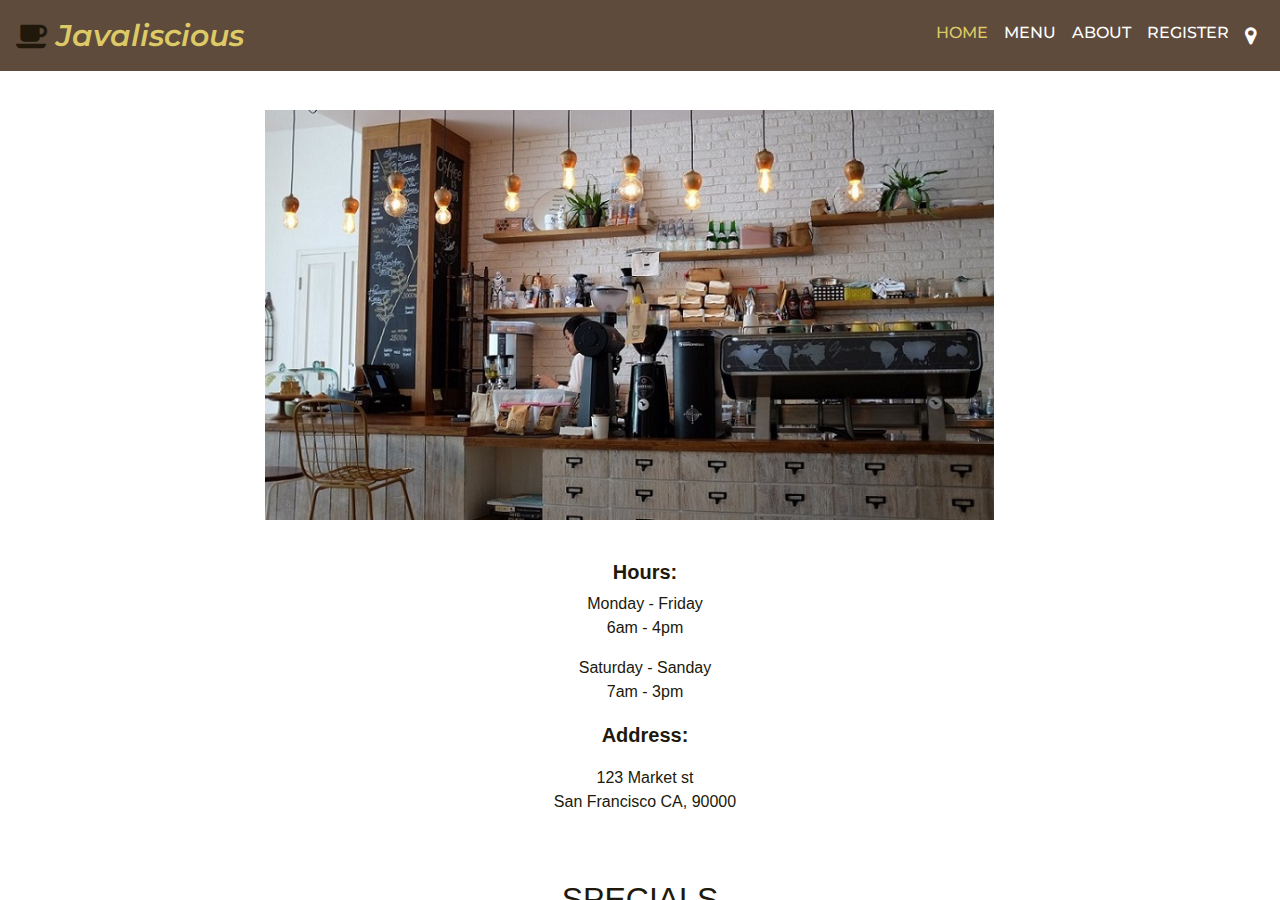
<file: index.html>
<!DOCTYPE html>
<html lang="en">

<head>
    <meta charset="UTF-8">
    <meta name="viewport" content="width=device-width, initial-scale=1.0">
    <title>Javaliscious Homepage</title>
    <meta name="description" content="main page of Javaliscious website which contains working hourse, specials, community events, contact information, address">
    <link rel="stylesheet" href="https://cdnjs.cloudflare.com/ajax/libs/font-awesome/4.7.0/css/font-awesome.min.css">
    <!--<script src="https://stackpath.bootstrapcdn.com/bootstrap/4.1.3/css/bootstrap.min.css"></script> -->
    <script src="https://code.jquery.com/jquery-3.3.1.slim.min.js"></script>
    <script src="https://cdnjs.cloudflare.com/ajax/libs/popper.js/1.14.3/umd/popper.min.js"></script>
    <script src="https://code.jquery.com/jquery-3.6.0.min.js"></script>
    <script src="https://stackpath.bootstrapcdn.com/bootstrap/4.1.3/js/bootstrap.min.js"></script>
    <!-- Bootstrap CSS -->
    <link rel="stylesheet" href="https://stackpath.bootstrapcdn.com/bootstrap/4.3.1/css/bootstrap.min.css" integrity="sha384-ggOyR0iXCbMQv3Xipma34MD+dH/1fQ784/j6cY/iJTQUOhcWr7x9JvoRxT2MZw1T" crossorigin="anonymous">
    <link rel="stylesheet" href="css/style1.css">
    <script src="js/footer.js"></script>
    <script src="js/top_nav_bar.js"></script>
</head>

<body>
    <div class="menu_nav" id="menu_nav">
        <script>
            document.getElementById("menu_nav").innerHTML += top_nav('home');
        </script>
    </div>
    <div class="scroll_page_div" id="scroll_page_div">
        <section class="home">
            <div class="max-width">
                <img class="homeImage" src="images/coffeeHome.jpg" alt="picture of Coffee maker">
                <!-- <div class="order-button">
            <a  href="menu/menu.html" class="text-decoration-none">Order Online</a>
        </div> -->

                <div class="hours">
                    <h2 class="bold">Hours:</h2>

                    <p>Monday - Friday<br>
                        6am - 4pm </p>

                    <p>Saturday - Sanday<br>
                        7am - 3pm</p>

                    <p class="bold">Address:</p>

                    <p>123 Market st<br>
                        San Francisco CA, 90000</p>
                </div>
            </div>
        </section>
        <section class="specials">
            <!-- <div class="max-width">       -->
            <div class="container">
                <div class="row justify-content-md-center">
                    <div class="col-md-12">
                        <h2>SPECIALS</h2>
                    </div>
                    <div class="col-md-3 specials-card">
                        <div class="thumbnail">
                            <a href="images/specials1.jpg" target="_blank">
                                <img src="images/specials1.jpg" alt="Javaliscious Specials 1" style="width:100%">
                                <div class="text">
                                    <p>Coffee Description 1</p>
                                    <p>$12.00</p>
                                </div>
                            </a>
                        </div>
                    </div>
                    <div class="col-md-3 specials-card">
                        <div class="thumbnail">
                            <a href="images/specials2.jpg" target="_blank">
                                <img src="images/specials2.jpg" alt="Javaliscious Specials 2" style="width:100%">
                                <div class="text">
                                    <p>Coffee Description 1</p>
                                    <p>$12.00</p>
                                </div>
                            </a>
                        </div>
                    </div>
                    <div class="col-md-3 specials-card">
                        <div class="thumbnail">
                            <a href="images/specials3.jpg" target="_blank">
                                <img src="images/specials3.jpg" alt="Javaliscious Specials 3" style="width:100%">
                                <div class="text">
                                    <p>Coffee Description 1</p>
                                    <p>$12.00</p>
                                </div>
                            </a>
                        </div>
                    </div>
                </div>
                <!-- </div>     -->
            </div>
        </section>


        <footer class="footer" id="home_footer">
            <script>
                document.getElementById("home_footer").innerHTML += insert_footer();
            </script>
        </footer>
        <div id='toTop'><i class="fa fa-arrow-up" aria-hidden="false"></i></div>
        <script src="js/script.js"></script>
    </div>
</body>

</html>
</file>
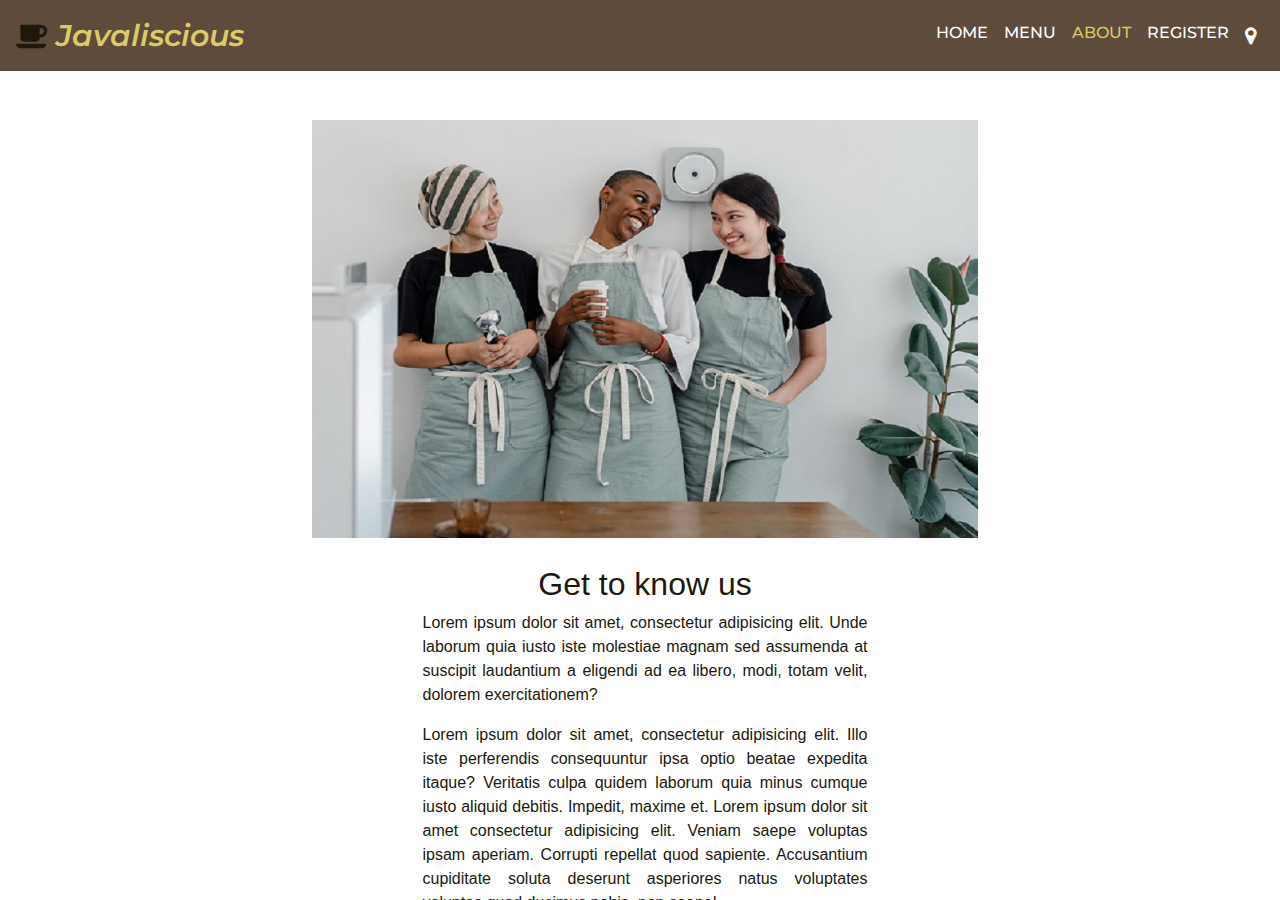
<file: about.html>
<!DOCTYPE html>
<html lang="en">

<head>
    <meta charset="UTF-8">
    <meta name="viewport" content="width=device-width, initial-scale=1.0">
    <title>About Javaliscious</title>
    <meta name="description" content="About page of Javaliscious website">
    <link rel="stylesheet" href="https://cdnjs.cloudflare.com/ajax/libs/font-awesome/4.7.0/css/font-awesome.min.css">
    <!--<script src="https://stackpath.bootstrapcdn.com/bootstrap/4.1.3/css/bootstrap.min.css"></script> -->
    <script src="https://code.jquery.com/jquery-3.3.1.slim.min.js"></script>
    <script src="https://cdnjs.cloudflare.com/ajax/libs/popper.js/1.14.3/umd/popper.min.js"></script>
    <script src="https://code.jquery.com/jquery-3.6.0.min.js"></script>
    <script src="https://stackpath.bootstrapcdn.com/bootstrap/4.1.3/js/bootstrap.min.js"></script>
    <!-- Bootstrap CSS -->
    <link rel="stylesheet" href="https://stackpath.bootstrapcdn.com/bootstrap/4.3.1/css/bootstrap.min.css" integrity="sha384-ggOyR0iXCbMQv3Xipma34MD+dH/1fQ784/j6cY/iJTQUOhcWr7x9JvoRxT2MZw1T" crossorigin="anonymous">
    <link rel="stylesheet" href="css/style1.css">
    <link rel="stylesheet" href="css/about.css">
    <script src="js/top_nav_bar.js"></script>
    <script src="js/footer.js"></script>


</head>

<body>
    <div class="menu_nav" id="menu_nav">
        <script>
            document.getElementById("menu_nav").innerHTML += top_nav('about');
        </script>
    </div>
    <div class="scroll_page_div" id="scroll_page_div">
        <section class="about">
            <div class="max-width">
                <div class="container">
                    <div class="row justify-content-md-center">
                        <div class="col-12">
                            <img class="img-fluid about-image mx-auto d-block" src="images/about.jpg" alt='about_photo'>
                        </div>
                        <div class="about-text col-5 mx-auto">
                            <h2>Get to know us</h2>
                            <p>Lorem ipsum dolor sit amet, consectetur adipisicing elit. Unde laborum quia iusto iste molestiae magnam sed assumenda at suscipit laudantium a eligendi ad ea libero, modi, totam velit, dolorem exercitationem?</p>
                            <p>Lorem ipsum dolor sit amet, consectetur adipisicing elit. Illo iste perferendis consequuntur ipsa optio beatae expedita itaque? Veritatis culpa quidem laborum quia minus cumque iusto aliquid debitis. Impedit, maxime et. Lorem ipsum dolor sit amet consectetur adipisicing elit. Veniam saepe voluptas ipsam aperiam. Corrupti repellat quod sapiente. Accusantium cupiditate soluta deserunt asperiores natus voluptates voluptas quod ducimus nobis, non saepe!</p>
                        </div>
                        <div class="col-12 team">
                            <h2>Meet the team</h2>
                        </div>
                        <!-- <div class="photo-team"> -->
                        <div class="col-md-2 photo-team">
                            <div class="thumbnail">
                                <a href="images/owner.jpg" target="_blank">
                                    <img src="images/owner.jpg" alt="Javaliscious Owner" style="width:100%">
                                    <div class="caption custom-caption">
                                        <p>Owner</p>
                                    </div>
                                </a>
                            </div>
                        </div>
                        <div class="col-md-2 photo-team">
                            <div class="thumbnail">
                                <a href="images/manager.jpg" target="_blank">
                                    <img src="images/manager.jpg" alt="Javaliscious Manager" style="width:100%">
                                    <div class="caption custom-caption">
                                        <p>Manager</p>
                                    </div>
                                </a>
                            </div>
                        </div>
                        <div class="col-md-2 photo-team">
                            <div class="thumbnail">
                                <a href="images/teamlead.jpg" target="_blank">
                                    <img src="images/teamlead.jpg" alt="Javaliscious Teamlead" style="width:100%">
                                    <div class="caption custom-caption">
                                        <p>Team Lead</p>
                                    </div>
                                </a>
                            </div>
                        </div>
                        <!-- </div> -->

                    </div>
                </div>
            </div>
        </section>


        <footer class="footer" id="about_footer">
            <script>
                document.getElementById("about_footer").innerHTML += insert_footer();
            </script>
        </footer>
        <div id='toTop'><i class="fa fa-arrow-up" aria-hidden="false"></i></div>
        <script src="js/script.js"></script>
    </div>
</body>

</html>
</file>
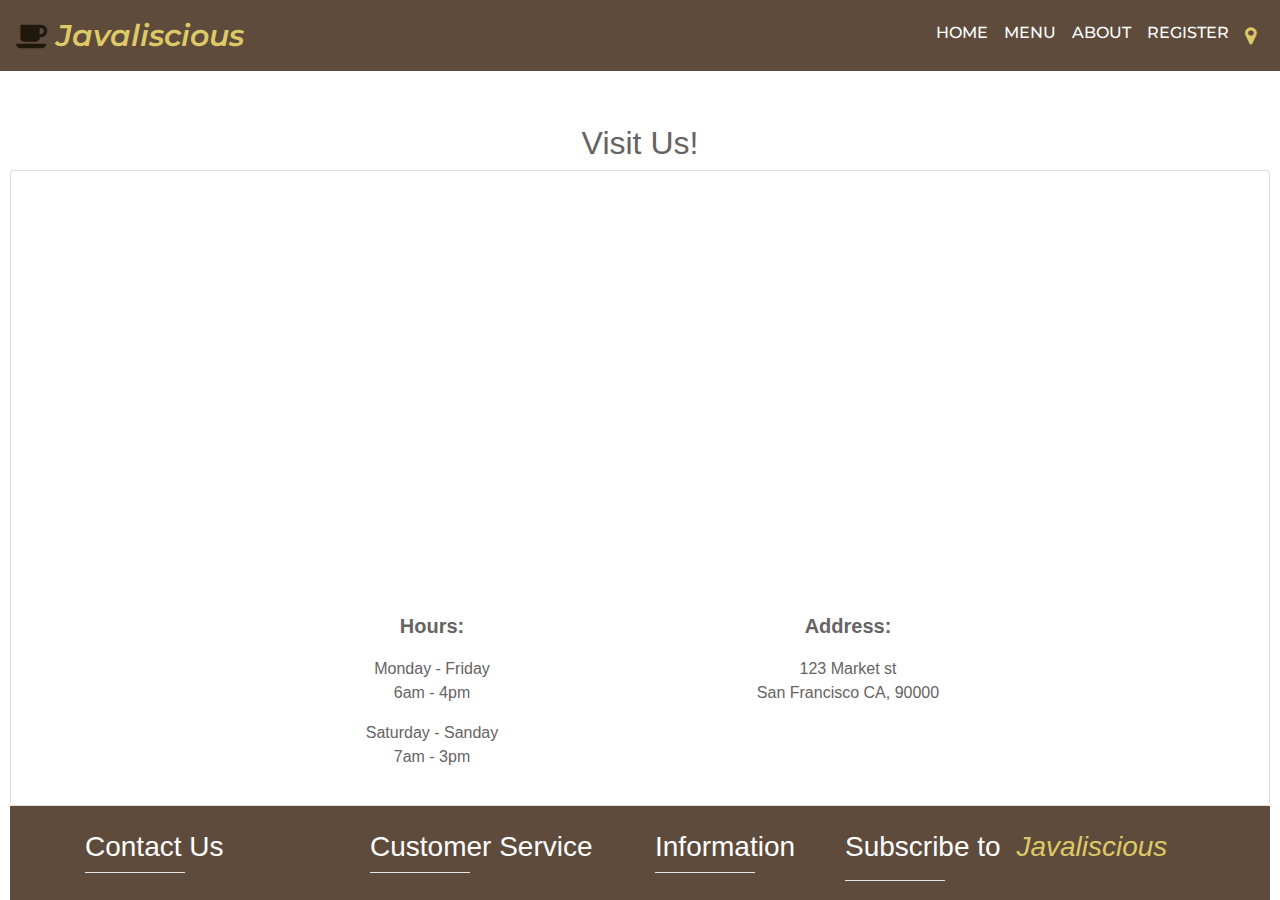
<file: location.html>
<!DOCTYPE html>
<html lang="en">

<head>
    <meta charset="UTF-8">
    <meta name="viewport" content="width=device-width, initial-scale=1.0">
    <title>Location Javaliscious</title>
    <meta name="description" content="Location page of Javaliscious website">
    <link rel="stylesheet" href="https://cdnjs.cloudflare.com/ajax/libs/font-awesome/4.7.0/css/font-awesome.min.css">
    <!--<script src="https://stackpath.bootstrapcdn.com/bootstrap/4.1.3/css/bootstrap.min.css"></script> -->
    <script src="https://code.jquery.com/jquery-3.3.1.slim.min.js"></script>
    <script src="https://cdnjs.cloudflare.com/ajax/libs/popper.js/1.14.3/umd/popper.min.js"></script>
    <script src="https://code.jquery.com/jquery-3.6.0.min.js"></script>
    <script src="https://stackpath.bootstrapcdn.com/bootstrap/4.1.3/js/bootstrap.min.js"></script>
    <!-- Bootstrap CSS -->
    <link rel="stylesheet" href="https://stackpath.bootstrapcdn.com/bootstrap/4.3.1/css/bootstrap.min.css" integrity="sha384-ggOyR0iXCbMQv3Xipma34MD+dH/1fQ784/j6cY/iJTQUOhcWr7x9JvoRxT2MZw1T" crossorigin="anonymous">

    <link rel="stylesheet" href="css/style1.css">
    <link rel="stylesheet" href="css/location.css">
    <script src="js/top_nav_bar.js"></script>


</head>

<body>

    <div class="menu_nav" id="menu_nav">
        <script>
            document.getElementById("menu_nav").innerHTML += top_nav('location');
        </script>
    </div>
    <div class="scroll_page_div" id="scroll_page_div">

        <!--Section: Contact v.2-->
        <section class="section">

            <!--Section heading-->
            <h2 class="section-heading pt-4 location-header">Visit Us!</h2>
            <div class="card">
                <div class="card-body">
                    <div class="row justify-content-md-center">
                        <div class="col-md-7">
                            <div id="map-container-google-11" class="z-depth-1-half map-container" style="height: 400px">
                                <iframe src="https://www.google.com/maps/embed?pb=!1m18!1m12!1m3!1d3155.8115763820538!2d-122.45311428568917!3d37.72410042284828!2m3!1f0!2f0!3f0!3m2!1i1024!2i768!4f13.1!3m3!1m2!1s0x808f7c2b359aab41%3A0x12f64060eb1c664a!2sCCSF%20Cafeteria!5e0!3m2!1sen!2sus!4v1619072175734!5m2!1sen!2sus" frameborder="0" style="border:0" allowfullscreen></iframe>
                            </div>
                        </div>
                    </div>
                    <div class="row justify-content-md-center">
                        <div class="col-lg-4 hours">
                            <p class="bold">Hours:</p>

                            <p>Monday - Friday<br>
                                6am - 4pm </p>

                            <p>Saturday - Sanday<br>
                                7am - 3pm</p>
                        </div>
                        <div class="col-lg-4 hours">
                            <p class="bold">Address:</p>

                            <p>123 Market st<br>
                                San Francisco CA, 90000</p>
                        </div>
                    </div>

                </div>
            </div>

        </section>

        <footer class="footer">
            <div class="container">
                <div class="row ">

                    <div class="col-lg-3 col-md-6 mb-4 mb-md-0 text-white text-center text-md-left">
                        <div class="py-2 my-2">
                            <div>
                                <h3 class="my-2 text-white">Contact Us</h3>
                                <hr class="teal accent-3 mb-4 mt-0 d-inline-block mx-auto" style="width: 100px;">

                                <p><i class="fa fa-phone " aria-hidden="true"></i>
                                    <a href="tel:+1415-678-9030">+1 (415) 678 9030</a>
                                </p>

                                <p><i class="fa fa-envelope  mx-2"></i><a href="mailto:support@javaliscious.com">support@javaliscious.com</a></p>

                                <p class="text-white"> <i class="fa fa-map-marker mx-2 "></i>
                                    <a href="https://www.google.com/maps/place/CCSF+Cafeteria/@37.7241004,-122.4531143,17z/data=!3m1!4b1!4m5!3m4!1s0x808f7c2b359aab41:0x12f64060eb1c664a!8m2!3d37.7240962!4d-122.4509256" target="_blank">Find us</a>
                                </p>
                            </div>
                        </div>
                    </div>
                    <div class="col-lg-3 col-md-6 mb-4 mb-md-0 text-white text-center text-md-left">
                        <div class="py-2 my-2">
                            <div>
                                <h3 class="my-2 text-white">Customer Service</h3>
                                <hr class="teal accent-3 mb-4 mt-0 d-inline-block mx-auto" style="width: 100px;">
                                <p>
                                    <!-- <a href="#" target="_blank" class="text-white">Contact Us</a><br> -->
                                    <a href="#" target="_blank" class="text-white">Ordering & Payment</a><br>
                                    <a href="#" target="_blank" class="text-white">Shipping</a><br>
                                    <a href="#" target="_blank" class="text-white">Returns</a><br>
                                    <a href="#" target="_blank" class="text-white">FAQ</a><br>
                                </p>
                            </div>
                        </div>
                    </div>

                    <div class="col-lg-2 col-md-6 mb-4 mb-md-0 text-white text-center text-md-left">
                        <div class="py-2 my-2">
                            <div>
                                <h3 class="my-2 text-white">Information</h3>
                                <hr class="teal accent-3 mb-4 mt-0 d-inline-block mx-auto" style="width: 100px;">
                                <p class="footer-links">
                                    <a class="text-white" href="#">Work With Us</a>
                                    |<br>
                                    <a class="text-white" href="#">Privacy Policy</a>
                                    |<br>
                                    <a class="text-white" href="#">Terms & Conditions </a>
                                    |<br>
                                    <a class="text-white" href="#"> Press Enquiries </a>
                                    |<br>
                                </p>

                                <p class="text-light py-2 mb-4">&copy;2021 Javaliscious</p>
                            </div>
                        </div>
                    </div>

                    <div class="col-lg-4 col-md-5 mb-4 mb-md-0 text-white my-2 text-center text-md-left ">
                        <h3 class="my-2 py-2 text-white">Subscribe to <span class="mx-2 font-italic text-yellow ">Javaliscious</span></h3>
                        <hr class="teal accent-3 mb-4 mt-0 d-inline-block mx-auto" style="width: 100px;">
                        <h4>via Email</h4>
                        <div>
                            <div class="row">
                                <div class="col-auto">
                                    <div class="input-group-md input-group mb-3 "><input type="text" class="form-control" placeholder="Enter your e-mail address" aria-label="Recipient's username" aria-describedby="button-addon2">
                                        <div class="input-group-append"><button class="btn btn-warning btn-yellow" type="button" id="button-addon2"> <b>Submit</b></button></div>
                                    </div>
                                </div>
                                <div>

                                    <a href="https://www.facebook.com/" target="_blank"><i class="fa fa-facebook fa-2x text-yellow mx-3"></i></a>
                                    <a href="https://www.instagram.com/" target="_blank"><i class="fa fa-instagram fa-2x text-yellow mx-3"></i></a>
                                    <a href="https://twitter.com/" target="_blank"><i class="fa fa-twitter fa-2x text-yellow mx-3"></i></a>
                                </div>
                            </div>
                        </div>
                    </div>
                </div>
            </div>

        </footer>
        <div id='toTop'><i class="fa fa-arrow-up" aria-hidden="false"></i></div>
        <script src="js/script.js"></script>
    </div>
</body>

</html>
</file>
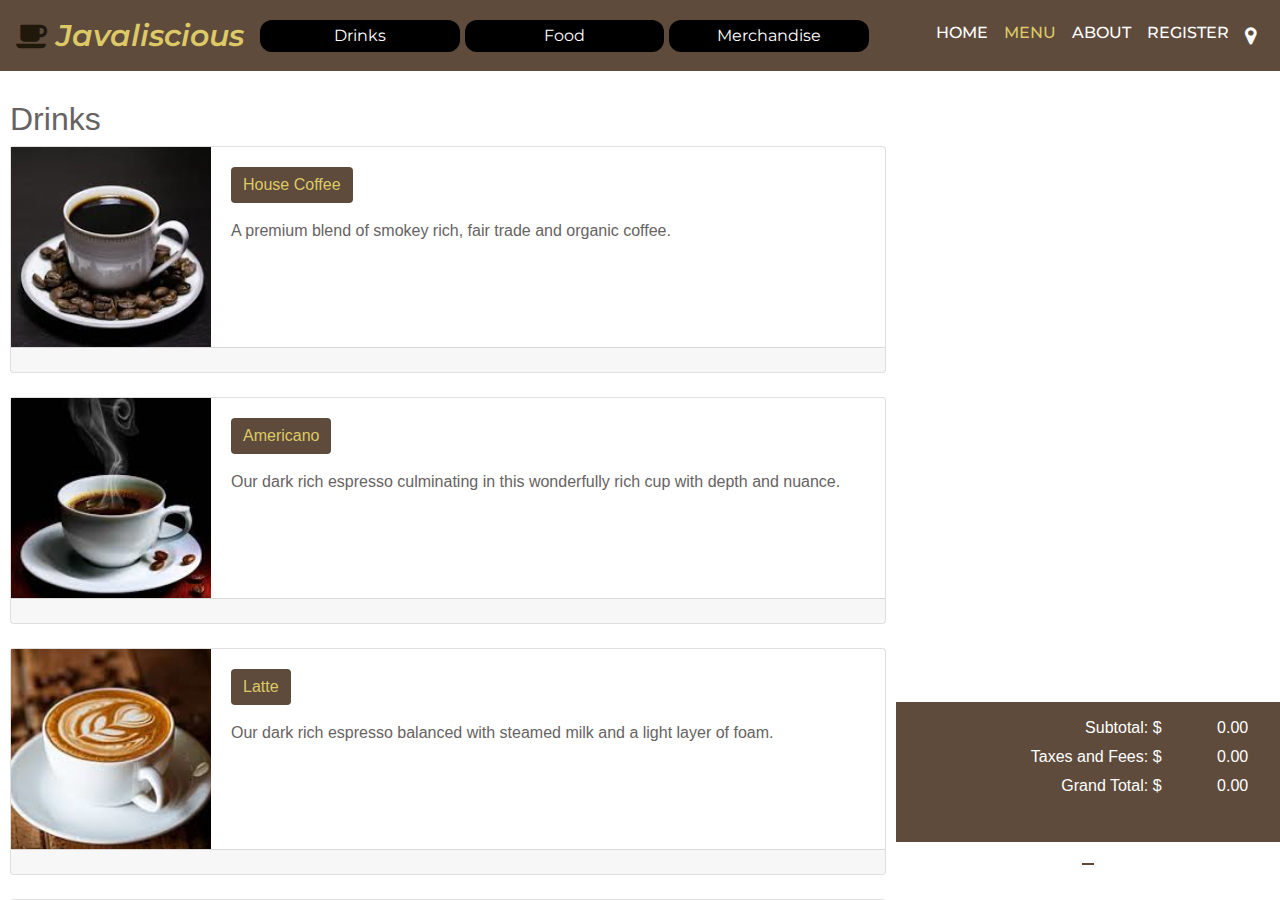
<file: menu.html>
<!doctype html>
<html lang="en">

<head>
    <meta charset="utf-8">
    <meta http-equiv="X-UA-Compatible" content="IE=edge">
    <title>Javaliscious Menu</title>
    <meta name="viewport" content="initial-scale=1,maximum-scale=1,width=device-width">
    <link rel="stylesheet" href="https://stackpath.bootstrapcdn.com/bootstrap/4.3.1/css/bootstrap.min.css" integrity="sha384-ggOyR0iXCbMQv3Xipma34MD+dH/1fQ784/j6cY/iJTQUOhcWr7x9JvoRxT2MZw1T" crossorigin="anonymous">
    <link rel="stylesheet" href="https://cdnjs.cloudflare.com/ajax/libs/font-awesome/4.7.0/css/font-awesome.min.css">

    <script src="https://code.jquery.com/jquery-3.3.1.slim.min.js"></script>
    <script src="https://code.jquery.com/jquery-3.6.0.min.js"></script>

    <meta name="mobile-web-app-capable" content="yes">
    <meta name="apple-mobile-web-app-capable" content="yes">
    <script src="js/top_nav_bar.js"></script>
    <script src="js/menu_item_creator.js"></script>
    <script src="js/cart_functions.js"></script>
    <script src="js/menu_list.js"></script>

    <link rel="stylesheet" href="css/style1.css">
</head>

<body>
    <div class="menu_nav" id="menu_nav">
        <script>
            document.getElementById("menu_nav").innerHTML += top_nav('menu');
        </script>
    </div>
    <div class="scrollable_menu" id="menu_master">
        <h2 id='header_drinks'>Drinks</h2>

        <script>
            document.getElementById("menu_master").innerHTML += menu_item_entry('drink');
        </script>

        <h2 id='header_food'>Food</h2>

        <script>
            document.getElementById("menu_master").innerHTML += menu_item_entry('food');
        </script>

        <h2 id='header_merchandise'>Merchandise</h2>

        <script>
            document.getElementById("menu_master").innerHTML += menu_item_entry('merch');
        </script>
    </div>

    <div class="cart_display" id="cart_display">


        <table class="order_table" id="order_table">
            <colgroup>
                <col style="width: 40%;">
                <col style="width: 60%;">
            </colgroup>
            <tbody>
                <tr>
                    <td></td>
                    <td></td>
                </tr>
            </tbody>
        </table>
    </div>
    <div class="total_display" id="total_display">
        <table class="order_table" id="order_total">
            <colgroup>
                <col style="width: 50%;">
                <col style="width: 20%;">
            </colgroup>
            <tbody>
                <tr>
                    <td style="text-align: right;">Subtotal: $</td>
                    <td style="text-align: right;" id="order_subtotal">0.00&nbsp;&nbsp;&nbsp;&nbsp;</td>
                </tr>
                <tr>
                    <td style="text-align: right;">Taxes and Fees: $</td>
                    <td style="text-align: right;" id="order_taxes_and_fees">0.00&nbsp;&nbsp;&nbsp;&nbsp;</td>
                </tr>
                <tr>
                    <td style="text-align: right;">Grand Total: $</td>
                    <td style="text-align: right;" id="order_grand_total">0.00&nbsp;&nbsp;&nbsp;&nbsp;</td>
                </tr>
            </tbody>
        </table>
    </div>
    <div class="checkout_div" id="checkout_div">
        <button class="stripe_button" type="button" onClick="submit_order()"></button>
        <script
            src="https:/checkout.stripe.com/checkout.js" class="stripe-button"
            data-key="pk_test_51IlG26JCX6EEDeQhDJT8v98W93diwSj0GnHBP7P6TztBcv7eOBBf7GpoXtEDOJlYCDMqCW8J1k2puutBAuwm3AwZ00PK3q5Scs"
            data-amount=".50"
            data-name="Coffee Purchase"
            data-description="Widget"
            data-image="/img/marketplace.png"
            data-locale="auto">
        </script>
    </div>


    <script src="js/order_table.js"></script>
    <script src="https://code.jquery.com/jquery-3.3.1.slim.min.js" integrity="sha384-q8i/X+965DzO0rT7abK41JStQIAqVgRVzpbzo5smXKp4YfRvH+8abtTE1Pi6jizo" crossorigin="anonymous"></script>
    <script src="https://cdnjs.cloudflare.com/ajax/libs/popper.js/1.14.7/umd/popper.min.js" integrity="sha384-UO2eT0CpHqdSJQ6hJty5KVphtPhzWj9WO1clHTMGa3JDZwrnQq4sF86dIHNDz0W1" crossorigin="anonymous"></script>
    <script src="https://stackpath.bootstrapcdn.com/bootstrap/4.3.1/js/bootstrap.min.js" integrity="sha384-JjSmVgyd0p3pXB1rRibZUAYoIIy6OrQ6VrjIEaFf/nJGzIxFDsf4x0xIM+B07jRM" crossorigin="anonymous"></script>

</body>

</html>
</file>
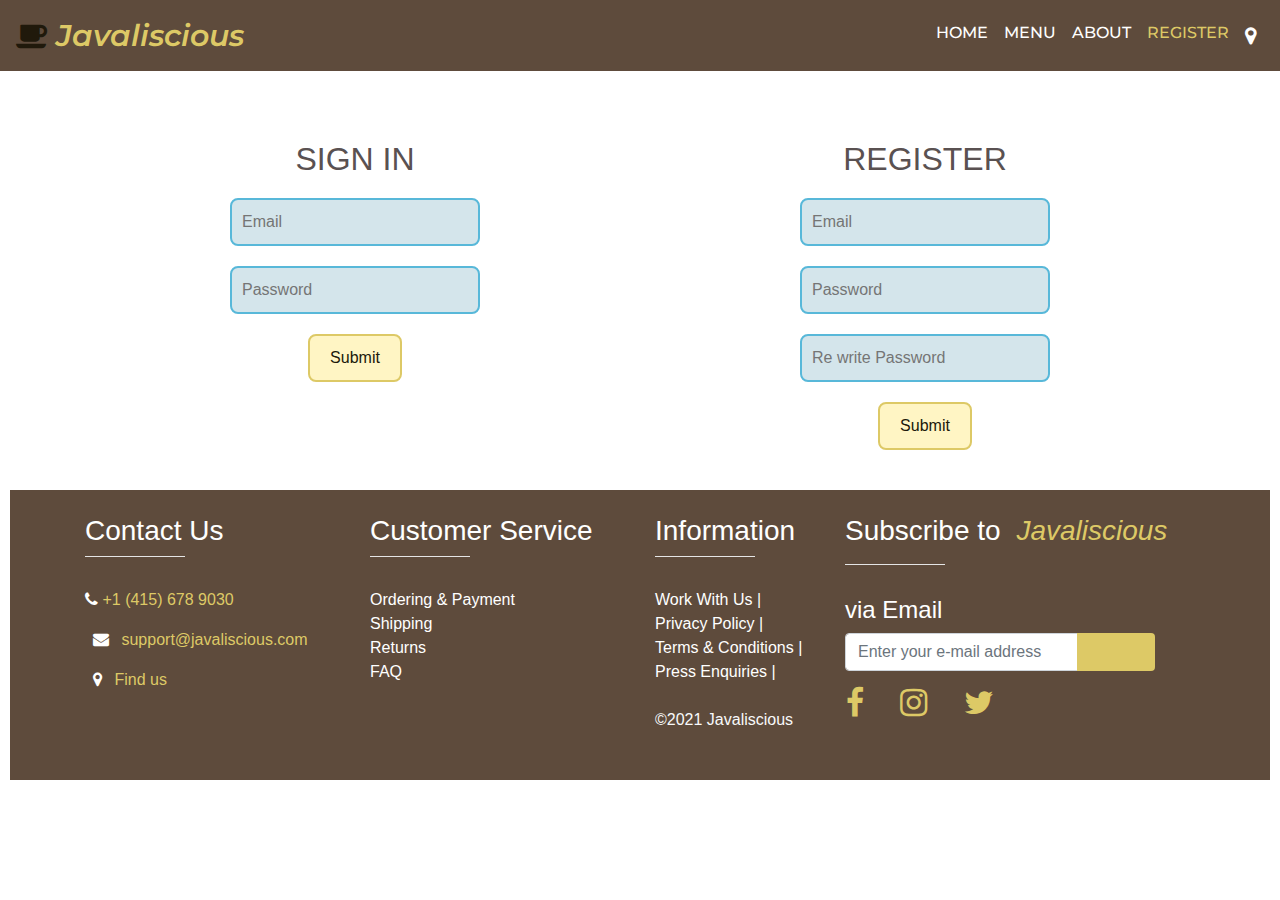
<file: register.html>
<!DOCTYPE html>
<html lang="en">

<head>
    <meta charset="UTF-8">
    <meta name="viewport" content="width=device-width, initial-scale=1.0">
    <title>Register Javaliscious</title>
    <meta name="description" content="Register page of Javaliscious website">
    <link rel="stylesheet" href="https://cdnjs.cloudflare.com/ajax/libs/font-awesome/4.7.0/css/font-awesome.min.css">
    <!--<script src="https://stackpath.bootstrapcdn.com/bootstrap/4.1.3/css/bootstrap.min.css"></script>-->
    <script src="https://code.jquery.com/jquery-3.3.1.slim.min.js"></script>
    <script src="https://cdnjs.cloudflare.com/ajax/libs/popper.js/1.14.3/umd/popper.min.js"></script>
    <script src="https://code.jquery.com/jquery-3.6.0.min.js"></script>

    <script src="https://stackpath.bootstrapcdn.com/bootstrap/4.1.3/js/bootstrap.min.js"></script>
    <!-- Bootstrap CSS -->
    <link rel="stylesheet" href="https://stackpath.bootstrapcdn.com/bootstrap/4.3.1/css/bootstrap.min.css" integrity="sha384-ggOyR0iXCbMQv3Xipma34MD+dH/1fQ784/j6cY/iJTQUOhcWr7x9JvoRxT2MZw1T" crossorigin="anonymous">

    <link rel="stylesheet" href="css/style1.css">
    <link rel="stylesheet" href="css/register.css">
    <script src="js/top_nav_bar.js"></script>
    <script src="js/footer.js"></script>
    <script src="js/register.js"></script>
    <script src="https://code.jquery.com/jquery-1.7.1.js"></script>
    <script>
        $(document).ready(function() {
            $('.show').hide();
            $('.card p').toggle(
                function() {
                    $(this).next('.show').slideDown();
                    $(this).addClass('close');
                },
                function() {
                    $(this).next('.show').fadeOut();
                    $(this).removeClass('close');
                }
            );
        });
    </script>

</head>

<body>
    <div class="menu_nav" id="menu_nav">
        <script>
            document.getElementById("menu_nav").innerHTML += top_nav('register');
        </script>
    </div>
    <div class="scroll_page_div" id="scroll_page_div">


        <section class="reg">
            <div class="container">
                <div class="row justify-content-md-center">

                    <div class="col-md-6">
                        <div class="card">
                            <div id="login">
                                <h2>Sign in</h2>
                                <p class="text-muted text-center"> Please enter your login and password!</p>
                                <input id="se" type="email" placeholder="Email" required /><span id="login-error-email"></span>
                                <input id="sp" type="password" placeholder="Password" required /><span id="login-error-password"></span>
                                <input type="submit" onclick="login()" value="Submit" />
                            </div>

                            <p class="forgot">Forgot Password?</p>
                            <div class="show">
                                <input id="fe" type="email" placeholder="Email" required />
                                <input type="submit" onclick="forgot()" value="Submit" />
                            </div>
                        </div>
                    </div>

                    <div class="col-md-6">
                        <div class="card">
                            <div id="register">
                                <h2>Register</h2>
                                <input id="re" type="email" placeholder="Email" required />
                                <span id="error-email"></span>
                                <input id="rp" type="password" placeholder="Password" required /><span id="error-password"></span>
                                <input id="rrp" type="password" placeholder="Re write Password" required /><span id="error-repassword"></span>
                                <input type="submit" onclick="register()" value="Submit" />

                            </div>
                        </div>
                    </div>
                </div>
            </div>


        </section>

        <footer class="footer" id="register_footer">
            <script>
                document.getElementById("register_footer").innerHTML += insert_footer();
            </script>
        </footer>

        <div id='toTop'><i class="fa fa-arrow-up" aria-hidden="false"></i></div>
        <script src="js/script.js"></script>

    </div>
</body>

</html>
</file>
<file: css/style1.css>
@import 'https://fonts.googleapis.com/css?family=Montserrat|Open+Sans';
/* @import url('https://fonts.googleapis.com/css2?family=Kiwi+Maru&display=swap'); */

body{
    color:  #676363;
    padding-top: 70px; 
    overflow-y: hidden;
}

.my-dark{
    color: rgb(32, 25, 11);
}

.bg-nav {
  background-color: #5E4B3C;
  font-family: 'Montserrat', sans-serif;  
}

.bg-center{
  text-align: center;  
  font-family: 'Montserrat', sans-serif;
}

.logo{
    color: #fff;
    font-weight: 600;
    font-size: 30px;
}

.nav-item-modified{
    font-size: 20px;
    font-weight: 600;
}

.nav-link-custom{
    color: white !important;
    font-family: 'Montserrat', sans-serif;
    font-weight: 500;
}

.custom-hover a:hover{
    color: rgb(24, 21, 17) !important;
    font-weight: bold;
}

.active-custom a{
    color: #DDC966 !important;
}

.active-custom-blue a{
    /* color: #58B8D9 !important; */
    font-weight: bold;
}
.location .cart{
    font-size: 25px;
}
.max-width{

    max-width: 1300px;
    /* padding: 0 40px; */
    margin: auto;
    padding-left: 10px;
}

.text{

    padding: 5px 5px 2px 8px;
    color: #676363;
    background-color:#FFFCF8;
    font-size: 18px;

}
.home{

    display: flex;
    align-items: center;
    margin-left: auto;
    margin-bottom: 50px;
    color: rgb(32, 25, 11);
}

.scroll_page_div {


    overflow-y: auto;
    position: absolute;
    top: 10%;
    left: 0;
    right: 0;
    bottom: 0;

    width: 100%;
    float: left;
    padding: 10px;

}




.homeImage{
    margin-top: 10px;
    margin-bottom: 20px;
    margin-left: 10px;
    width: 90%;
}

/* .order-button{
    color: #fff;
    background-color: #5E4B3C;
    padding: 8px;
    margin: 0 60px 20px 60px ;
    font-size: 25px;
    display: flex;
    justify-content: center;
    align-items: center;
} */
.home .max-width .order-button a {
    text-decoration: none;
    color: #fff;
}
.home .max-width .order-button a:hover {
    text-decoration: none;
    color: #DDC966;
    cursor: pointer;

}

.hours{
    text-align: center;  
    margin-top: 20px;
}

.bold{
    font-size: 20px;
    font-weight: bold;
}

/* Specials content styling */

.specials{
    overflow: auto;
    align-items: center;
    color: rgb(32, 25, 11);
    margin-bottom: 20px;
}

.specials h2{
    text-align: center;
    margin-bottom: 20px;
}


.specials .specials-content{
    display: flex;
    justify-content: center;
    flex-wrap: wrap;
    align-items: center;
    margin: auto;
    justify-content: space-between;
}
.specials .max-width{
    margin-left: 40px;
    margin-right: 40px;
    margin-bottom: 20px;
}

.specials .specials-content .specials-card{
    
    width: calc(33% - 10px);
    text-align: center;
    cursor: pointer;
    padding: 10px 20px;
    border-radius: 6px;
    transition: all 0.3 ease;
    background-color:#fffcf8;
    color: #676363;
}

.specials .specials-content .specials-card:hover{
    background-color: #d6cec3;
    color: #5E4B3C;
}
.specials .specials-content .specials-card .box {
    transition: all 0.3 ease;
}

.specials .specials-content .specials-card:hover .box{
    transition: scale(1.05);
}
.specials .specials-content .specials-card .text{
    font-size: 18px;
}

.events h2{
    text-align: center;
    margin-top: 40px;
    margin-bottom: 20px;
}

.text{
    display: flex;
    justify-content: space-between;
    font-size: 18px;
    font-weight: 500;
}

.footer{
    background-color: #5E4B3C;
}
.custom-links a{
    text-decoration: none;
}

a {
    color: #DDC966;
    text-decoration: none;
}

a:hover 
{
     color: rgb(32, 25, 11); 
     text-decoration:none; 
     cursor:pointer;  
}
hr{
    background-color: white !important;
}
.text-blue{
     color: #58B8D9 !important ;
 }
.text-yellow{
    color: #DDC966 !important;
}


.btn-yellow{
    background-color: #DDC966  !important;
}

/* toTop button */
#toTop {
    padding: 9px 9px;
    background-color: #58B8D9;
    color: #fff;
    position: fixed;
    bottom: 10px;
    right: 25px;
    display: none; 
    border-radius: 30px;
}


/* responsive media query start */
@media (min-width: 991px){
    .order {
        border-radius: 5px;
        margin-left: 50px;
        margin-right: 30px;
        background-color: #58B8D9;
        text-align: center;
        padding: 8px;

    }
    .signin, .register {
    border-radius: 5px;
    background-color: #DDC966;
    color: #59372A !important;
    text-align: center;
    padding: 8px;
    margin-right: 7px;
    }

}
@media(min-width: 575px){
    .homeImage{
        margin-left: 25px;
    }
    .order-button{
        margin: 0 190px 20px 190px ;
    }
}

@media (max-width: 947px){

    .specials-card{
        width: calc(50% - 10px);
        margin-bottom: 20px;
    }

    .text{
        justify-content: space-between;
        font-size: 18px;
    }
}

@media (max-width: 690px){
    .specials-card{
        width: 100%;
    }
    .text{
        justify-content: space-between;
        font-size: 20px;
    }
}


/* @media (max-width: 425px){
    .specials .max-width{
        margin-left: 0px;
        margin-right: 0px;
        margin-bottom: 10px;
    } 
} */




.card-horizontal {
    display: flex;
    flex: 1 1 auto;
}



.menu_nav {

    position: absolute;
    top: 0;
    left: 0;
    right: 70%;
    bottom: 90;

    width: 70%;
    float: left; 
    padding: 10px;
    
    color: #ddc966;
    background-color: #5e4b3c;

}


.scrollable_menu {
    overflow-y: auto;
    position: absolute;
    top: 10%;
    left: 0;
    right: 70%;
    bottom: 0;

    width: 70%;
    float: left;
    padding: 10px;

}

.cart_label {

    position: absolute;

    left: 70%;
    right: 0%;
    top: 0%;
    bottom: 90%;

    width: 30%;
    float: left;
    padding: 10px;

    color: #ddc966;
    background-color: #5e4b3c;

}

.cart_display {

    overflow-y: scroll;
    position: absolute;

    left: 70%;
    right: 0%;

    top: 10%;
    bottom: 22%;
    
    width: 30%;
    float: left;
    padding: 10px;

}

.total_display {

    position: absolute;
    top: 78%;
    left: 70%;
    right: 0%;
    bottom: 6.5%;

    width: 30%;
    float: left;
    padding: 10px;
    color: white;
    background-color: #5e4b3c;

}

.checkout_div {

    position: absolute;
    top: 93.5%;
    left: 70%;
    right: 0%;
    bottom: 0%;
    padding:5px;
    width: 30%;
    float: left;
    vertical-align: middle;		
    text-align:center;

}

.checkout_button {

color:white;
background-color: black;
height: 2em;
width: 100%;
padding: 0pt;

border-radius: 12px;
}

.menu_scroll_button {

color:white;
background-color: black;
height: 2em;
width: 16%;
padding: 0pt;

border-radius: 12px;

}

.divider{
    width:5px;
    height:auto;
    display:inline-block;
}


.checkout_button:hover {

color:black;

}


.order_button {

    float: right;

}

.btn {

    border: none;
    color: #ddc966;
    background-color: #5e4b3c;

}

.btn:hover {

    color: white;
    background-color: #ddc966;

}

button {

    border: none;
    color: #ddc966;
    background-color: #5e4b3c;

}

button:hover {

    color: white;
    background-color: #ddc966;

}

/* .card-body.item {

  margin-left: 1em;
  padding: 1em;
  font-size: 1em;

}

.card-header { 

padding:0;

} 

.btn { 

  font-size: 0.5em;
}*/

* {
    box-sizing: border-box;
}

/* Create two equal columns that floats next to each other */
.columnA {
    float: left;
    width: 60%;
    padding: 10px;
}

.columnB {
    float: right;
    width: 40%;
    padding: 10px;
    text-align: right;

}

/* Clear floats after the columns */
.row:after {
    content: "";
    display: table;
    clear: both;
}


.order_table {

    width: 100%;
    border-collapse: separate;
    border-spacing: 3px;

}
</file>
<file: css/about.css>
.about{
    display: flex;
    align-items: center;
    /* margin-left: auto; */
    margin-bottom: 50px;
    color: rgb(32, 25, 11);
}
.about-image{
    margin-top: 20px;
    width: 60%;
    height: 90%;
}
.custom-caption{
    padding: 5px 5px 2px 8px;
    color: #676363;
    background-color:#FFFCF8;
    font-size: 18px;
        text-align: center;
}

.custom-caption:hover {
     color: #5E4B3C; 
     background-color: #d6cec3;
     transition: all 0.3 ease;
     text-decoration: none; 
     cursor: pointer;  
}

.about-text h2{
    text-align: center;
}

.about-text{
  text-align: justify;

}


.team {
    color: rgb(32, 25, 11);
    margin-top: 4em;
}

.photo-team{
    margin-right: 38px;
    margin-left: 38px;
}
.team h2{
    text-align: center;
}

@media (max-width: 991px){
    .col-5{
        flex: 0 0 100%;
        max-width: 100%;
    }
    .photo-team{
        margin-right: 10px;
        margin-left: 10px;
    }
}
</file>
<file: css/location.css>
.map-container{
    overflow:hidden;
    /* padding-bottom:56.25%; */
    position:relative;
    height:0;
    }
    .map-container iframe{
    left:0;
    top:0;
    height:100%;
    width:100%;
    position:absolute;
    }

.location-header{
    text-align: center;
}
</file>
<file: css/register.css>
.reg{
    padding-top: 40px;
    display: flex;
    align-items: center;

    
    
}

.card {
    margin-bottom: 20px;
    border: none;
}

.card input[type="email"],
.card input[type="password"] {
    border: 0;
    background: #d4e5eb;
    display: block;
    margin: 20px auto;
    text-align: left;
    border: 2px solid  #58B8D9;
    padding: 10px 10px;
    width: 250px;
    outline: none;
    color: rgb(90, 81, 81);
    border-radius: 8px;
    transition: 0.25s;
}

.card h2 {
    text-align: center;
    color: rgb(90, 81, 81);
    text-transform: uppercase;
    font-weight: 500;
}

.card input[type="email"]:focus,
.card input[type="password"]:focus {
    width: 300px;
    border-color:   #58B8D9;
}

.card input[type="submit"] {
    border: 0;
    background: #fff5c4;
    display: block;
    margin: 20px auto;
    text-align: center;
    border: 2px solid  #DDC966;
    padding: 10px 20px;
    outline: none;
    color: rgb(32, 25, 11);
    border-radius: 8px;
    transition: 0.25s;
    cursor: pointer;
}

.card input[type="submit"]:hover {
    background:  #DDC966;
}

.forgot {
    text-decoration: underline;
    text-align: center;
}

.reg span {
    color: #f44336;
    text-align: center;
    display: block; 
}
</file>
